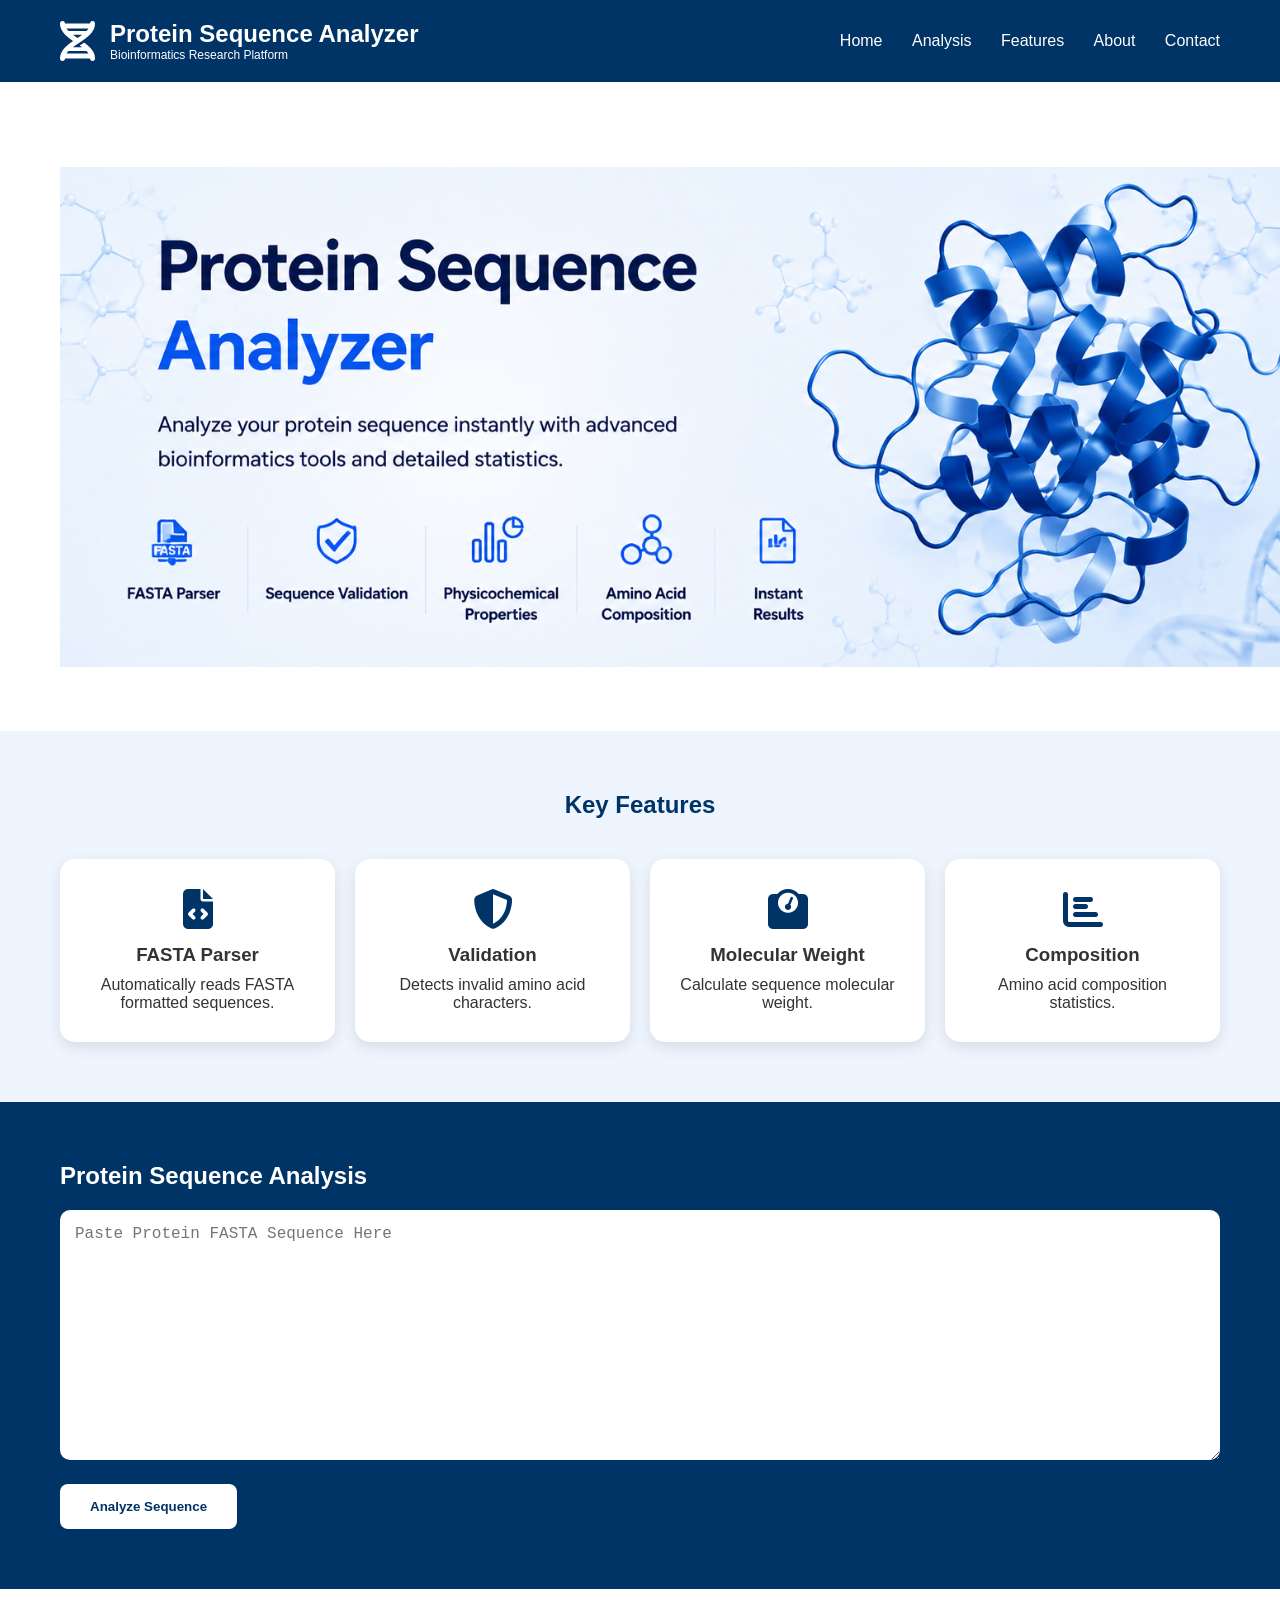
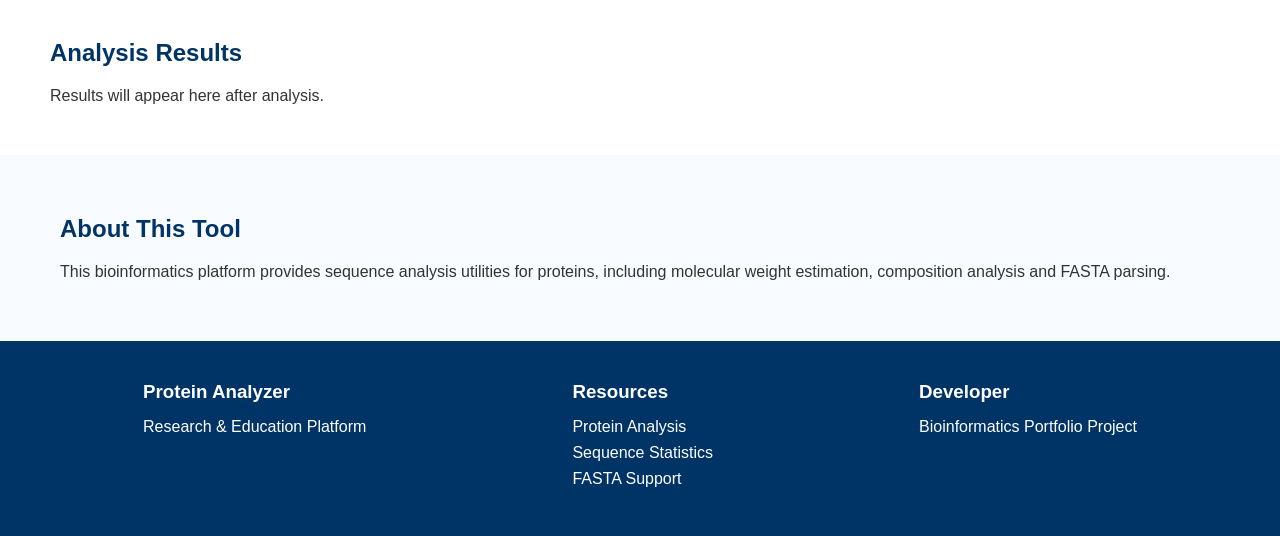
<file: index.html>
<!DOCTYPE html>
<html lang="en">
<head>
<meta charset="UTF-8">
<meta name="viewport" content="width=device-width, initial-scale=1.0">
<title>Protein Sequence Analyzer</title>

<link rel="stylesheet" href="style.css">

<link rel="stylesheet"
href="https://cdnjs.cloudflare.com/ajax/libs/font-awesome/6.5.1/css/all.min.css">

</head>

<body>

<header>

<div class="logo">

<i class="fas fa-dna"></i>

<div>
<h2>Protein Sequence Analyzer</h2>
<p>Bioinformatics Research Platform</p>
</div>

</div>

<nav>

<a href="#home">Home</a>
<a href="#analysis">Analysis</a>
<a href="#features">Features</a>
<a href="#about">About</a>
<a href="#contact">Contact</a>

</nav>

</header>

<section id="home" class="hero">

<div class="hero-content">

<h1>
</h1>

<p>

</p>

<div class="hero-image">

<img src="p.png"
alt="Protein Structure"
  width="1400"
  height="500">

</div>

</section>

<section id="features" class="features">

<h2>Key Features</h2>

<div class="feature-grid">

<div class="feature-card">

<i class="fas fa-file-code"></i>

<h3>FASTA Parser</h3>

<p>
Automatically reads FASTA formatted sequences.
</p>

</div>

<div class="feature-card">

<i class="fas fa-shield-alt"></i>

<h3>Validation</h3>

<p>
Detects invalid amino acid characters.
</p>

</div>

<div class="feature-card">

<i class="fas fa-weight"></i>

<h3>Molecular Weight</h3>

<p>
Calculate sequence molecular weight.
</p>

</div>

<div class="feature-card">

<i class="fas fa-chart-bar"></i>

<h3>Composition</h3>

<p>
Amino acid composition statistics.
</p>

</div>

</div>

</section>

<section id="analysis" class="analysis-section">

<h2>Protein Sequence Analysis</h2>

<textarea
id="sequence"
placeholder="Paste Protein FASTA Sequence Here">
</textarea>

<button
class="analyze-btn"
onclick="analyzeProtein()">

Analyze Sequence

</button>

</section>

<section id="results">

<h2>Analysis Results</h2>

<p>
Results will appear here after analysis.
</p>

</section>

<section id="about" class="about">

<h2>About This Tool</h2>

<p>

This bioinformatics platform provides
sequence analysis utilities for proteins,
including molecular weight estimation,
composition analysis and FASTA parsing.

</p>

</section>

<footer id="contact">

<div class="footer-section">

<h3>Protein Analyzer</h3>

<p>
Research & Education Platform
</p>

</div>

<div class="footer-section">

<h3>Resources</h3>

<ul>

<li>Protein Analysis</li>
<li>Sequence Statistics</li>
<li>FASTA Support</li>

</ul>

</div>

<div class="footer-section">

<h3>Developer</h3>

<p>
Bioinformatics Portfolio Project
</p>

</div>

</footer>

<script src="script.js"></script>

</body>
</html>
</file>
<file: style.css>
*{
margin:0;
padding:0;
box-sizing:border-box;
}

body{
font-family:'Segoe UI',sans-serif;
background:#f4f8fc;
color:#333;
}

/* Header */

header{
background:#003366;
color:white;
padding:20px 60px;
display:flex;
justify-content:space-between;
align-items:center;
}

.logo{
display:flex;
align-items:center;
gap:15px;
}

.logo i{
font-size:40px;
}

.logo p{
font-size:12px;
}

nav a{
color:white;
text-decoration:none;
margin-left:25px;
font-weight:500;
}

nav a:hover{
color:#99ccff;
}

/* Hero Section */

.hero{
display:flex;
align-items:center;
justify-content:space-between;
padding:60px;
background:white;
}

.hero-content{
width:50%;
}

.hero-content h1{
font-size:55px;
color:#003366;
margin-bottom:20px;
}

.hero-content p{
font-size:18px;
line-height:1.8;
margin-bottom:25px;
}

.hero-content button{
background:#003366;
color:white;
padding:15px 30px;
border:none;
border-radius:8px;
cursor:pointer;
font-size:16px;
}

.hero-content button:hover{
background:#0055aa;
}

.hero-image img{
width:1400px;
height:500px;
object-fit: cover;
}

/* Features */

.features{
padding:60px;
background:#eef5ff;
}

.features h2{
text-align:center;
margin-bottom:40px;
color:#003366;
}

.feature-grid{
display:grid;
grid-template-columns:repeat(4,1fr);
gap:20px;
}

.feature-card{
background:white;
padding:30px;
border-radius:15px;
text-align:center;
box-shadow:0 5px 15px rgba(0,0,0,0.1);
}

.feature-card i{
font-size:40px;
color:#003366;
margin-bottom:15px;
}

.feature-card h3{
margin-bottom:10px;
}

/* Analysis */

.analysis-section{
padding:60px;
background:#003366;
color:white;
}

.analysis-section h2{
margin-bottom:20px;
}

textarea{
width:100%;
height:250px;
padding:15px;
font-size:16px;
border:none;
border-radius:10px;
}

.analyze-btn{
margin-top:20px;
padding:15px 30px;
background:white;
color:#003366;
border:none;
border-radius:8px;
font-weight:bold;
cursor:pointer;
}

.analyze-btn:hover{
background:#e0ecff;
}

/* Results */

#results{
padding:50px;
background:white;
}

#results h2{
color:#003366;
margin-bottom:20px;
}

.result-card{
background:#eef5ff;
padding:20px;
margin-bottom:15px;
border-radius:10px;
}

/* About */

.about{
padding:60px;
background:#f8fbff;
}

.about h2{
color:#003366;
margin-bottom:20px;
}

/* Footer */

footer{
background:#003366;
color:white;
padding:40px;
display:flex;
justify-content:space-around;
}

.footer-section h3{
margin-bottom:15px;
}

.footer-section ul{
list-style:none;
}

.footer-section li{
margin-bottom:8px;
}

/* Responsive */

@media(max-width:900px){

header{
flex-direction:column;
}

nav{
margin-top:20px;
}

.hero{
flex-direction:column;
text-align:center;
}

.hero-content{
width:100%;
}

.feature-grid{
grid-template-columns:repeat(2,1fr);
}

footer{
flex-direction:column;
text-align:center;
gap:20px;
}
}
</file>
